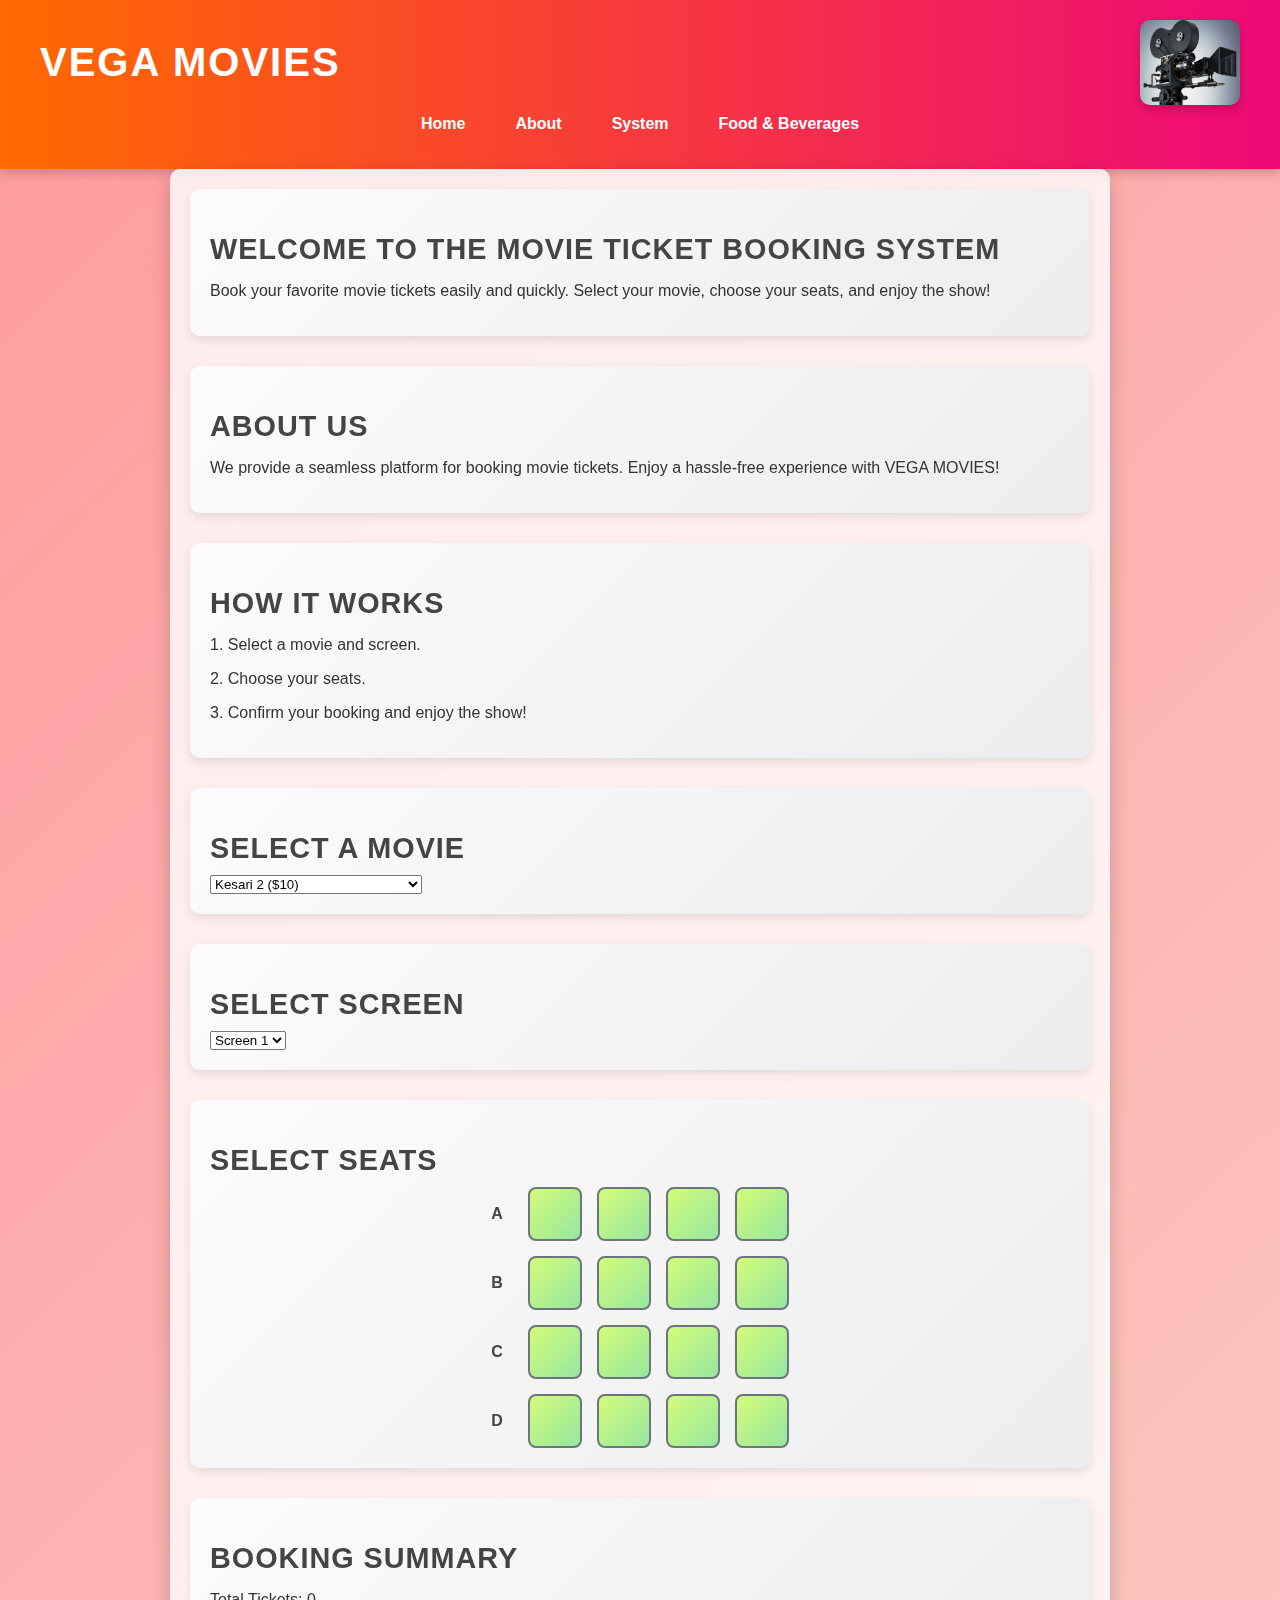
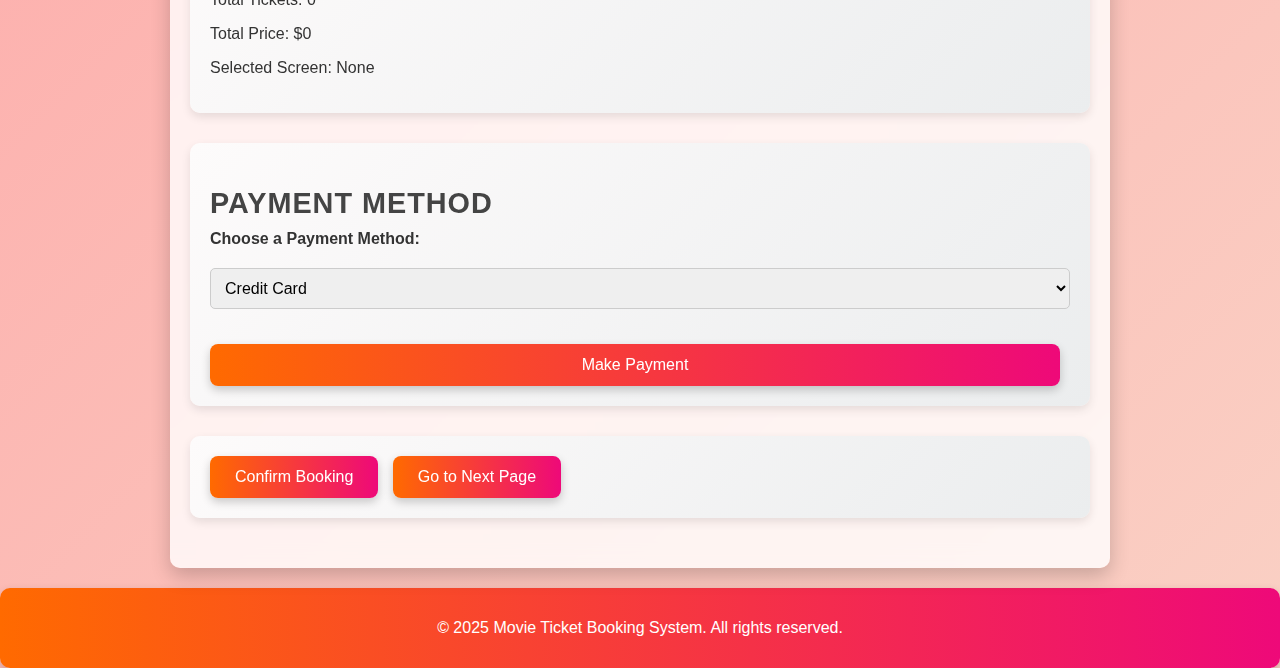
<file: index.html>
<!DOCTYPE html>
<html lang="en">
<head>
    <meta charset="UTF-8">
    <meta name="viewport" content="width=device-width, initial-scale=1.0">
    <title>Movie Ticket Booking System</title>
    <link rel="stylesheet" href="styles.css">
</head>
<body>
    <header>
    <div class="header-content">
        <h1>VEGA MOVIES</h1>
        
        <img src="image.png" alt="VEGA MOVIES Logo" class="header-image2">
    </div>
    <nav>
        <ul>
            <li><a href="home.html">Home</a></li>
            <li><a href="about.html">About</a></li>
            <li><a href="system.html">System</a></li>
            <li><a href="food.html">Food & Beverages</a></li>
        </ul>
    </nav>
</header>
    <main>
        
        <section id="home">
            <h2>Welcome to the Movie Ticket Booking System</h2>
            <p>Book your favorite movie tickets easily and quickly. Select your movie, choose your seats, and enjoy the show!</p>
        </section>

        
        <section id="about">
            <h2>About Us</h2>
            <p>We provide a seamless platform for booking movie tickets. Enjoy a hassle-free experience with VEGA MOVIES!</p>
        </section>

        
        <section id="system">
            <h2>How It Works</h2>
            <p>1. Select a movie and screen.</p>
            <p>2. Choose your seats.</p>
            <p>3. Confirm your booking and enjoy the show!</p>
        </section>

        
        <section id="movies">
            <h2>Select a Movie</h2>
            <select id="movie-select">
                <option value="10">Kesari 2 ($10)</option>
                <option value="12">Raid 2 ($12)</option>
                <option value="20">Spiderman No Way Home ($20)</option>
            </select>
        </section>

    
        <section id="screen">
            <h2>Select Screen</h2>
            <select id="screen-select">
                <option value="1">Screen 1</option>
                <option value="2">Screen 2</option>
                <option value="3">Screen 3</option>
            </select>
        </section>

        
        <section id="seats">
            <h2>Select Seats</h2>
            <div class="seat-layout">
                <div class="row">
                    <span class="row-label">A</span>
                    <div class="seat"></div>
                    <div class="seat"></div>
                    <div class="seat"></div>
                    <div class="seat"></div>
                </div>
                <div class="row">
                    <span class="row-label">B</span>
                    <div class="seat"></div>
                    <div class="seat"></div>
                    <div class="seat"></div>
                    <div class="seat"></div>
                </div>
                <div class="row">
                    <span class="row-label">C</span>
                    <div class="seat"></div>
                    <div class="seat"></div>
                    <div class="seat"></div>
                    <div class="seat"></div>
                </div>
                <div class="row">
                    <span class="row-label">D</span>
                    <div class="seat"></div>
                    <div class="seat"></div>
                    <div class="seat"></div>
                    <div class="seat"></div>
                </div>
            </div>
        </section>

        
        <section id="summary">
            <h2>Booking Summary</h2>
            <p>Total Tickets: <span id="ticket-count">0</span></p>
            <p>Total Price: $<span id="total-price">0</span></p>
            <p>Selected Screen: <span id="selected-screen">None</span></p>
           
        </section>
        
<section id="payment">
    <h2>Payment Method</h2>
    <form id="payment-form">
        <label for="payment-method">Choose a Payment Method:</label>
        <select id="payment-method" name="payment-method" required>
            <option value="credit-card">Credit Card</option>
            <option value="debit-card">Debit Card</option>
            <option value="paypal">PayPal</option>
        </select>

        <div id="card-details" style="display: none;">
            <label for="card-number">Card Number:</label>
            <input type="text" id="card-number" name="card-number" placeholder="Enter your card number" required>

            <label for="expiry-date">Expiry Date:</label>
            <input type="month" id="expiry-date" name="expiry-date" required>

            <label for="cvv">CVV:</label>
            <input type="text" id="cvv" name="cvv" placeholder="Enter CVV" required>
        </div>

        <div id="paypal-details" style="display: none;">
            <label for="paypal-email">PayPal Email:</label>
            <input type="email" id="paypal-email" name="paypal-email" placeholder="Enter your PayPal email" required>
        </div>

        <button type="submit" class="btn">Make Payment</button>
    </form>
    <p id="payment-message" style="display: none; color: green; font-weight: bold;">Payment Successful! Thank you for booking with VEGA MOVIES.</p>
</section>
<section>
<button id="confirm-btn" class="btn">Confirm Booking</button>
            <button id="next-page-btn" class="btn">Go to Next Page</button>
            <p id="confirmation-message" style="display: none; color: rgb(105, 116, 38); font-weight: bold;">Booking Confirmed! Enjoy your movie!</p>
        </section>

    </main>
    <footer>
        <p>&copy; 2025 Movie Ticket Booking System. All rights reserved.</p>
    </footer>
    <script src="script.js"></script>
</body>
</html>
</file>
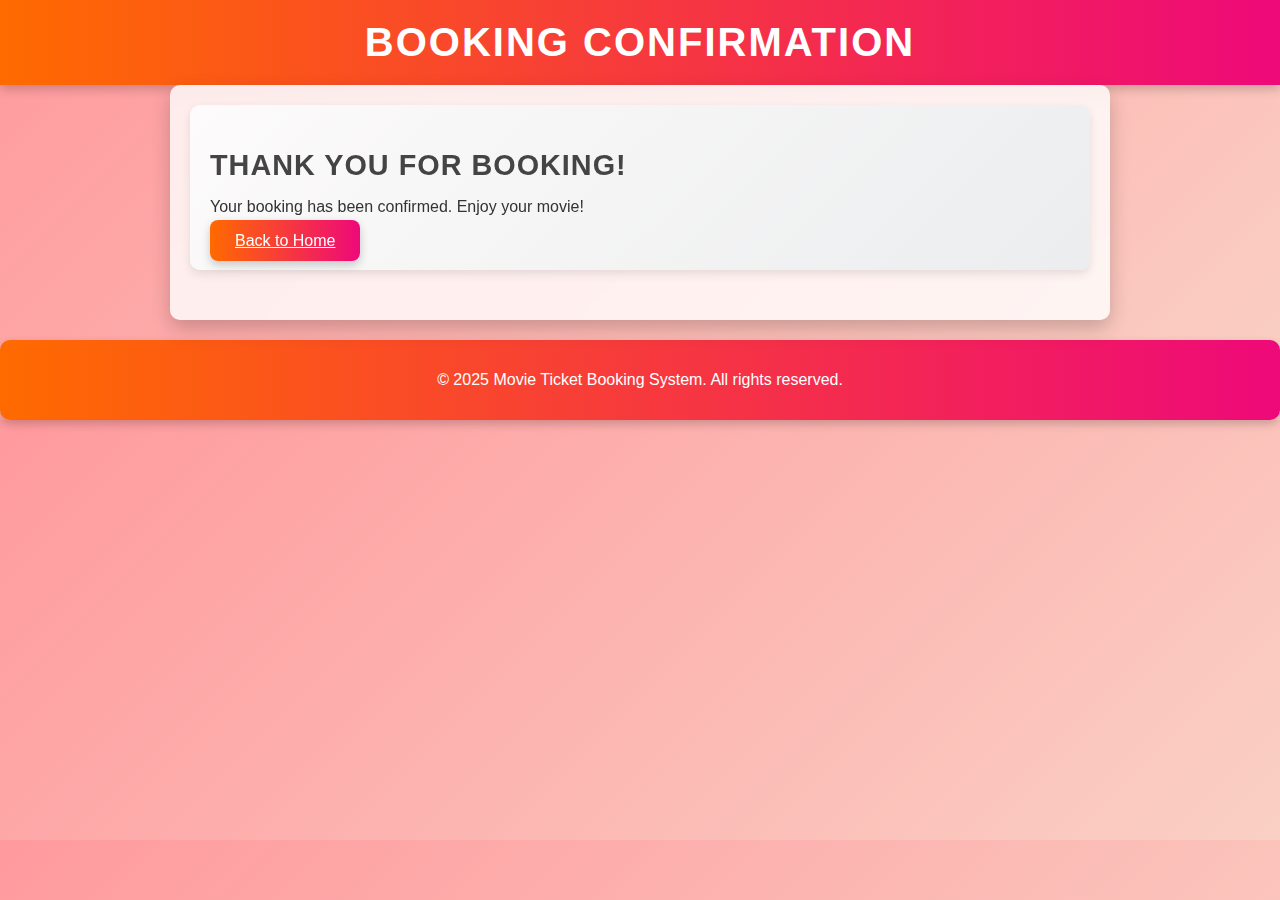
<file: confirmation.html>
<!DOCTYPE html>
<html lang="en">
<head>
    <meta charset="UTF-8">
    <meta name="viewport" content="width=device-width, initial-scale=1.0">
    <title>Booking Confirmation</title>
    <link rel="stylesheet" href="styles.css">
</head>
<body>
    <header>
        <h1>Booking Confirmation</h1>
    </header>
    <main>
        <section id="confirmation-details">
            <h2>Thank You for Booking!</h2>
            <p>Your booking has been confirmed. Enjoy your movie!</p>
            <a href="index.html" class="btn">Back to Home</a>
        </section>
    </main>
    <footer>
        <p>&copy; 2025 Movie Ticket Booking System. All rights reserved.</p>
    </footer>
</body>
</html>
</file>
<file: styles.css>
body {
    font-family: 'Poppins', sans-serif;
    margin: 0;
    padding: 0;
    background: linear-gradient(135deg, #ff9a9e, #fad0c4);
    color: #333;
}

header {
    display: flex;
    flex-direction: column;
    align-items: center;
    background: linear-gradient(90deg, #ff6a00, #ee0979);
    color: white;
    padding: 20px;
    text-align: center;
    box-shadow: 0 4px 10px rgba(0, 0, 0, 0.2);
}
.header-content{
    display: flex;
    align-items: center;
    justify-content: space-between;
    width: 100%;
    max-width: 1200px;
    gap: 20px;
}

header h1 {
    font-size: 2.5rem;
    
    text-transform: uppercase;
    letter-spacing: 2px;
    margin: 0;
}
.header-image1 {
    width: 50px; /* Adjust the size of the image */
    height: auto;
    border-radius: 5px;
    box-shadow: 0 4px 10px rgba(0, 0, 0, 0.2);
    transition: transform 0.3s ease;
}

.header-image1:hover {
    transform: scale(1.1);
}
.header-image2{
    width: 100px;
    height: auto;
    margin-left: 20ox;
    border-radius: 10px;
    box-shadow: 0 4px 10px rgba(0,0,0,0.2);
    transition: transform 0.3s ease;
}
.header-image2:hover{
    transform: scale(1.1);
}

header nav ul {
    list-style: none;
    padding: 0;
    display: flex;
    justify-content: center;
    gap: 20px;
    margin-top: 10px;
}

header nav ul li a {
    text-decoration: none;
    color: white;
    font-weight: bold;
    padding: 10px 15px;
    border-radius: 5px;
    transition: background-color 0.3s ease, transform 0.2s ease;
}

header nav ul li a:hover {
    background-color: rgba(255, 255, 255, 0.2);
    transform: scale(1.1);
}

/* Main Content */
main {
    padding: 20px;
    max-width: 900px;
    margin: auto;
    background: rgba(255, 255, 255, 0.8);
    border-radius: 10px;
    box-shadow: 0 8px 20px rgba(0, 0, 0, 0.2);
    backdrop-filter: blur(10px);
}

/* Sections */
section {
    margin-bottom: 30px;
    padding: 20px;
    background: linear-gradient(135deg, #fdfbfb, #ebedee);
    border-radius: 10px;
    box-shadow: 0 4px 10px rgba(0, 0, 0, 0.1);
    transition: transform 0.3s ease, box-shadow 0.3s ease;
}

section:hover {
    transform: translateY(-5px);
    box-shadow: 0 8px 20px rgba(0, 0, 0, 0.2);
}

section h2 {
    margin-bottom: 10px;
    color: #444;
    font-size: 1.8rem;
    text-transform: uppercase;
    letter-spacing: 1px;
}

/* Seat Layout */
.seat-layout {
    display: flex;
    flex-direction: column;
    align-items: center;
    gap: 15px;
}

.row {
    display: flex;
    align-items: center;
    gap: 15px;
}

.row-label {
    font-weight: bold;
    margin-right: 10px;
    color: #444;
}

.seat {
    width: 50px;
    height: 50px;
    background: linear-gradient(135deg, #d4fc79, #96e6a1);
    border: 2px solid #6c757d;
    border-radius: 8px;
    cursor: pointer;
    transition: background-color 0.3s ease, transform 0.2s ease, box-shadow 0.2s ease;
}

.seat:hover {
    background: linear-gradient(135deg, #96e6a1, #d4fc79);
    transform: scale(1.1);
    box-shadow: 0 4px 10px rgba(0, 0, 0, 0.2);
}

.seat.selected {
    background: linear-gradient(135deg, #ff9a9e, #fad0c4);
    border-color: #ff6a00;
}

.seat.occupied {
    background: linear-gradient(135deg, #ff6a00, #ee0979);
    border-color: #a71d2a;
    cursor: not-allowed;
}

/* Buttons */
.btn {
    padding: 12px 25px;
    font-size: 1rem;
    color: white;
    background: linear-gradient(90deg, #ff6a00, #ee0979);
    border: none;
    border-radius: 8px;
    cursor: pointer;
    transition: background 0.3s ease, transform 0.2s ease;
    margin-right: 10px;
    box-shadow: 0 4px 10px rgba(0, 0, 0, 0.2);
}

.btn:hover {
    background: linear-gradient(90deg, #ee0979, #ff6a00);
    transform: scale(1.1);
    box-shadow: 0 6px 15px rgba(0, 0, 0, 0.3);
}

/* Footer */
footer {
    text-align: center;
    padding: 15px;
    background: linear-gradient(90deg, #ff6a00, #ee0979);
    color: white;
    margin-top: 20px;
    border-radius: 10px;
    box-shadow: 0 4px 10px rgba(0, 0, 0, 0.2);
    font-size: 1rem;
}/* Payment Section */
#payment {
    margin-top: 30px;
}

#payment-form {
    display: flex;
    flex-direction: column;
    gap: 15px;
}

#payment-form label {
    font-weight: bold;
    margin-bottom: 5px;
}

#payment-form input,
#payment-form select {
    padding: 10px;
    font-size: 1rem;
    border: 1px solid #ccc;
    border-radius: 5px;
    width: 100%;
}

#payment-form button {
    margin-top: 20px;
}
</file>
